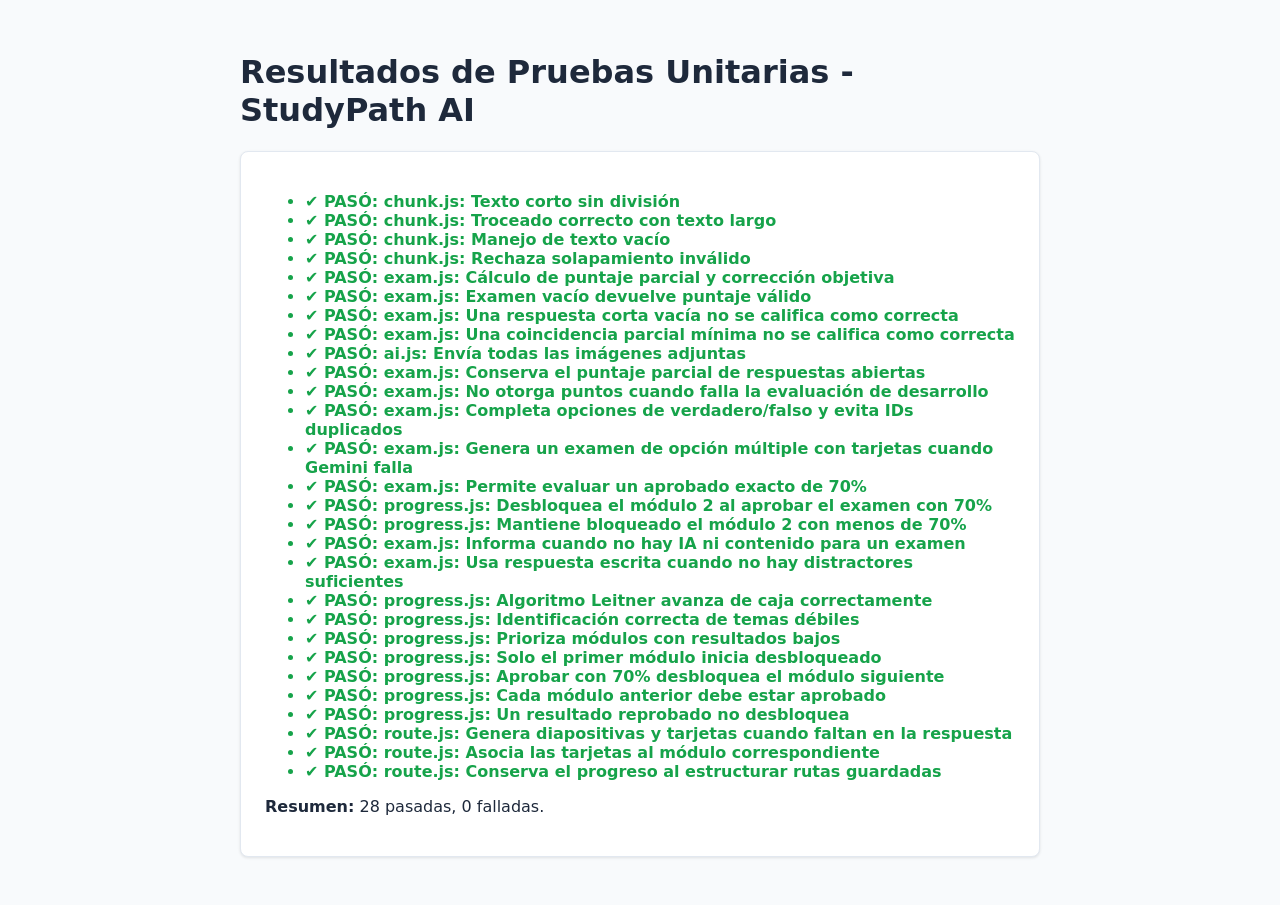
<file: tests/test-runner.html>
<!DOCTYPE html>
<html lang="es">
<head>
    <meta charset="UTF-8">
    <title>Test Runner - StudyPath AI</title>
    <style>
        body { font-family: system-ui, sans-serif; padding: 2rem; max-width: 800px; margin: 0 auto; background: #f8fafc; color: #1e293b; }
        .test-pass { color: #16a34a; font-weight: bold; }
        .test-fail { color: #dc2626; font-weight: bold; }
        .card { background: #fff; border: 1px solid #e2e8f0; padding: 1.5rem; border-radius: 8px; margin-bottom: 1rem; box-shadow: 0 1px 3px rgba(0,0,0,0.1); }
    </style>
</head>
<body>
    <h1>Resultados de Pruebas Unitarias - StudyPath AI</h1>
    <div id="test-results" class="card">Ejecutando pruebas...</div>

    <script type="module">
        import { chunkText } from '../assets/js/chunk.js';
        import { generateExamForModule, gradeExam } from '../assets/js/exam.js';
        import { calculateNextReview, getAdaptiveRecommendations, identifyWeakTopics, isModuleUnlocked } from '../assets/js/progress.js';
        import { callGeminiAPI } from '../assets/js/ai.js';
        import { normalizeStudyRoute } from '../assets/js/route.js';

        const resultsContainer = document.getElementById('test-results');
        const tests = [];
        let passed = 0;
        let failed = 0;

        function assert(testName, condition) {
            tests.push({ testName, passed: Boolean(condition) });
            if (condition) {
                passed++;
            } else {
                failed++;
            }
        }

        async function runTests() {
          // 1. Pruebas para chunk.js
          try {
            const shortText = "Hola mundo";
            const chunks1 = chunkText(shortText, 100, 10);
            assert("chunk.js: Texto corto sin división", chunks1.length === 1 && chunks1[0].text === shortText);

            const longText = "A".repeat(5000);
            const chunks2 = chunkText(longText, 2000, 200);
            assert("chunk.js: Troceado correcto con texto largo", chunks2.length > 1);

            const emptyChunks = chunkText("", 1000, 100);
            assert("chunk.js: Manejo de texto vacío", emptyChunks.length === 0);
            let invalidOptionsRejected = false;
            try {
                chunkText("texto", 10, 10);
            } catch (error) {
                invalidOptionsRejected = error instanceof RangeError;
            }
            assert("chunk.js: Rechaza solapamiento inválido", invalidOptionsRejected);
          } catch (e) {
            assert("chunk.js: Excepción en pruebas", false);
          }

          // 2. Pruebas para exam.js
          try {
            const questions = [
                { id: '1', type: 'multiple_choice', statement: '¿2+2?', correctAnswer: '4' },
                { id: '2', type: 'true_false', statement: '¿El agua moja?', correctAnswer: 'Verdadero' }
            ];
            const userAnswers = { '1': '4', '2': 'Falso' };
            const result = await gradeExam(questions, userAnswers);
            assert("exam.js: Cálculo de puntaje parcial y corrección objetiva", result.correctCount === 1 && result.scorePercentage === 50);
            const emptyResult = await gradeExam([], {});
            assert("exam.js: Examen vacío devuelve puntaje válido", emptyResult.scorePercentage === 0);
            const blankShortAnswer = await gradeExam(
                [{ id: 'short', type: 'short_answer', statement: 'Define el concepto', correctAnswer: 'energía' }],
                { short: '' }
            );
            assert("exam.js: Una respuesta corta vacía no se califica como correcta", blankShortAnswer.scorePercentage === 0);
            const partialShortAnswer = await gradeExam(
                [{ id: 'short', type: 'short_answer', statement: 'Define el concepto', correctAnswer: 'agua' }],
                { short: 'a' }
            );
            assert("exam.js: Una coincidencia parcial mínima no se califica como correcta", partialShortAnswer.scorePercentage === 0);
          } catch (e) {
            assert("exam.js: Excepción en pruebas", false);
          }

          // 3. Pruebas para ai.js y calificación parcial de respuestas abiertas
          const originalFetch = globalThis.fetch;
          const originalApiKey = localStorage.getItem('studypath_api_key');
          try {
            let requestBody;
            localStorage.setItem('studypath_api_key', 'test-key');
            globalThis.fetch = async (_url, options) => {
                requestBody = JSON.parse(options.body);
                return {
                    ok: true,
                    json: async () => ({
                        candidates: [{ content: { parts: [{ text: '{"score":0.8,"feedback":"Buen trabajo."}' }] } }]
                    })
                };
            };

            await callGeminiAPI('prompt', [
                { base64: 'image-one', mimeType: 'image/png' },
                { base64: 'image-two', mimeType: 'image/jpeg' }
            ]);
            assert("ai.js: Envía todas las imágenes adjuntas", requestBody.contents[0].parts.length === 3);

            const essayResult = await gradeExam(
                [{ id: 'essay', type: 'essay', statement: 'Explica el concepto', correctAnswer: 'Criterio esperado' }],
                { essay: 'Respuesta del estudiante' }
            );
            assert("exam.js: Conserva el puntaje parcial de respuestas abiertas", essayResult.scorePercentage === 80 && essayResult.correctCount === 1);
            globalThis.fetch = async () => { throw new Error('Servicio de evaluación no disponible'); };
            const failedEssayGrading = await gradeExam(
                [{ id: 'essay', type: 'essay', statement: 'Explica el concepto', correctAnswer: 'Criterio esperado' }],
                { essay: 'Respuesta del estudiante' }
            );
            assert("exam.js: No otorga puntos cuando falla la evaluación de desarrollo", failedEssayGrading.scorePercentage === 0);

            globalThis.fetch = async () => ({
                ok: true,
                json: async () => ({
                    candidates: [{
                        content: {
                            parts: [{
                                text: JSON.stringify({
                                    questions: [
                                        { id: 'q1', type: 'true_false', statement: 'Afirmación', correctAnswer: 'Verdadero' },
                                        { id: 'q1', type: 'multiple_choice', statement: 'Elección', options: ['A', 'B'], correctAnswer: 'A' }
                                    ]
                                })
                            }]
                        }
                    }]
                })
            });
            const generatedExam = await generateExamForModule({ title: 'Prueba', summary: 'Contenido', concepts: [] });
            assert("exam.js: Completa opciones de verdadero/falso y evita IDs duplicados", generatedExam.questions[0].options.length === 2 && generatedExam.questions[1].id !== generatedExam.questions[0].id);

            globalThis.fetch = async () => { throw new Error('Servicio de IA no disponible'); };
            const materialExam = await generateExamForModule({
                title: 'Módulo de prueba',
                summary: 'Contenido del tema',
                concepts: [],
                flashcards: [
                    { question: '¿Qué es una sección?', answer: 'Un bloque temático del documento.' },
                    { question: '¿Qué es una etiqueta?', answer: 'Un elemento semántico del HTML.' }
                ]
            });
            const materialExamCorrectAnswers = Object.fromEntries(
                materialExam.questions.map(question => [question.id, question.correctAnswer])
            );
            const materialExamResult = await gradeExam(materialExam.questions, materialExamCorrectAnswers);
            assert("exam.js: Genera un examen de opción múltiple con tarjetas cuando Gemini falla", materialExam.source === 'module' && materialExam.questions.length === 2 && materialExam.questions.every(question => question.type === 'multiple_choice' && question.options.length === new Set(question.options).size && question.options.includes(question.correctAnswer)) && materialExamResult.scorePercentage === 100);

            const tenFactExam = await generateExamForModule({
                title: 'Módulo con diez temas',
                summary: 'Contenido del módulo.',
                concepts: [],
                flashcards: Array.from({ length: 10 }, (_, index) => ({
                    question: `Pregunta ${index + 1}`,
                    answer: `Respuesta distinta del tema ${index + 1}`
                }))
            });
            const sevenCorrectAnswers = Object.fromEntries(
                tenFactExam.questions.map((question, index) => [
                    question.id,
                    index < 7 ? question.correctAnswer : question.options.find(option => option !== question.correctAnswer)
                ])
            );
            const passingResult = await gradeExam(tenFactExam.questions, sevenCorrectAnswers);
            assert("exam.js: Permite evaluar un aprobado exacto de 70%", tenFactExam.questions.length === 10 && passingResult.scorePercentage === 70);
            const routeModules = [{ id: 'm1', title: 'Primero' }, { id: 'm2', title: 'Segundo' }];
            assert("progress.js: Desbloquea el módulo 2 al aprobar el examen con 70%", isModuleUnlocked(routeModules, [{ moduleId: 'm1', scorePercentage: passingResult.scorePercentage }], 1));
            const failingResult = await gradeExam(tenFactExam.questions, Object.fromEntries(
                tenFactExam.questions.map((question, index) => [
                    question.id,
                    index < 6 ? question.correctAnswer : question.options.find(option => option !== question.correctAnswer)
                ])
            ));
            assert("progress.js: Mantiene bloqueado el módulo 2 con menos de 70%", failingResult.scorePercentage === 60 && !isModuleUnlocked(routeModules, [{ moduleId: 'm1', scorePercentage: failingResult.scorePercentage }], 1));

            const noMaterialExamRejected = await generateExamForModule({
                title: 'Módulo vacío',
                summary: '',
                concepts: [],
                flashcards: []
            }).then(() => false, () => true);
            assert("exam.js: Informa cuando no hay IA ni contenido para un examen", noMaterialExamRejected);
            const oneFactExam = await generateExamForModule({
                title: 'Módulo con un solo concepto',
                summary: '',
                concepts: [],
                flashcards: [{ question: '¿Qué es una sección?', answer: 'Un bloque temático del documento.' }]
            });
            const oneFactResult = await gradeExam(oneFactExam.questions, {
                [oneFactExam.questions[0].id]: 'Es un bloque temático del documento'
            });
            assert("exam.js: Usa respuesta escrita cuando no hay distractores suficientes", oneFactExam.questions[0].type === 'short_answer' && oneFactResult.scorePercentage === 100);
          } catch (e) {
            assert("ai.js / exam.js: Excepción en pruebas", false);
          } finally {
            globalThis.fetch = originalFetch;
            if (originalApiKey === null) {
                localStorage.removeItem('studypath_api_key');
            } else {
                localStorage.setItem('studypath_api_key', originalApiKey);
            }
          }

          // 4. Pruebas para progress.js
          try {
            const review = calculateNextReview('card_1', 1, true);
            assert("progress.js: Algoritmo Leitner avanza de caja correctamente", review.box === 2);

            const weak = identifyWeakTopics([
                { details: [{ statement: 'Termodinámica avanzada...', isCorrect: false }] },
                { details: [{ statement: 'Termodinámica avanzada...', isCorrect: false }] }
            ]);
            assert("progress.js: Identificación correcta de temas débiles", weak.length === 1 && weak[0].failCount === 2);
            const recommendations = getAdaptiveRecommendations(
                [{ id: 'mod1', title: 'Biología' }],
                [{
                    moduleId: 'mod1',
                    scorePercentage: 70,
                    details: [{ statement: 'Fotosíntesis', isCorrect: false }]
                }]
            );
            assert("progress.js: Prioriza módulos con resultados bajos", recommendations.length === 1 && recommendations[0].moduleTitle === 'Biología');

            const modules = [{ id: 'm1', title: 'Fundamentos' }, { id: 'm2', title: 'Aplicación' }, { id: 'm3', title: 'Repaso' }];
            assert("progress.js: Solo el primer módulo inicia desbloqueado", isModuleUnlocked(modules, [], 0) && !isModuleUnlocked(modules, [], 1));
            const passedFirst = [{ moduleId: 'm1', scorePercentage: 70 }];
            assert("progress.js: Aprobar con 70% desbloquea el módulo siguiente", isModuleUnlocked(modules, passedFirst, 1));
            assert("progress.js: Cada módulo anterior debe estar aprobado", !isModuleUnlocked(modules, passedFirst, 2));
            assert("progress.js: Un resultado reprobado no desbloquea", !isModuleUnlocked(modules, [{ moduleId: 'm1', scorePercentage: 69.9 }], 1));
          } catch (e) {
            assert("progress.js: Excepción en pruebas", false);
          }

          // 5. Normalización de lecciones estructuradas y material de estudio
          try {
            const route = normalizeStudyRoute({
                title: 'Ruta de prueba',
                modules: [{
                    id: 'm1',
                    title: 'Conceptos base',
                    summary: 'La célula es la unidad básica de los seres vivos. Está formada por componentes.',
                    concepts: [{ term: 'Célula', definition: 'Unidad básica de los seres vivos.' }]
                }, {
                    id: 'm2',
                    title: 'Aplicación',
                    summary: 'Los conceptos se aplican al análisis de los organismos.'
                }]
            }, {});
            assert("route.js: Genera diapositivas y tarjetas cuando faltan en la respuesta", route.modules.every(module => module.lessonSlides.length >= 3 && module.flashcards.length >= 3));
            assert("route.js: Asocia las tarjetas al módulo correspondiente", route.flashcards.every(card => route.modules.some(module => module.id === card.moduleId)));
            const migratedRoute = normalizeStudyRoute({
                title: 'Ruta anterior',
                modules: [{ id: 'legacy', title: 'Módulo previo', summary: 'Contenido existente de una ruta guardada.' }]
            }, {}, {
                id: 'route_existing',
                createdAt: '2025-01-01',
                progress: { completedModules: ['legacy'], examResults: [{ moduleId: 'legacy', scorePercentage: 80 }] }
            });
            assert("route.js: Conserva el progreso al estructurar rutas guardadas", migratedRoute.id === 'route_existing' && migratedRoute.progress.examResults.length === 1 && migratedRoute.progress.completedModules[0] === 'legacy');
          } catch (e) {
            assert("route.js: Excepción en pruebas", false);
          }

          resultsContainer.innerHTML = `<ul>${tests.map(({ testName, passed }) =>
              `<li class="${passed ? 'test-pass' : 'test-fail'}">${passed ? '✔ PASÓ' : '✖ FALLÓ'}: ${testName}</li>`
          ).join('')}</ul><p><strong>Resumen:</strong> ${passed} pasadas, ${failed} falladas.</p>`;
        }

        runTests();
    </script>
</body>
</html>
</file>
